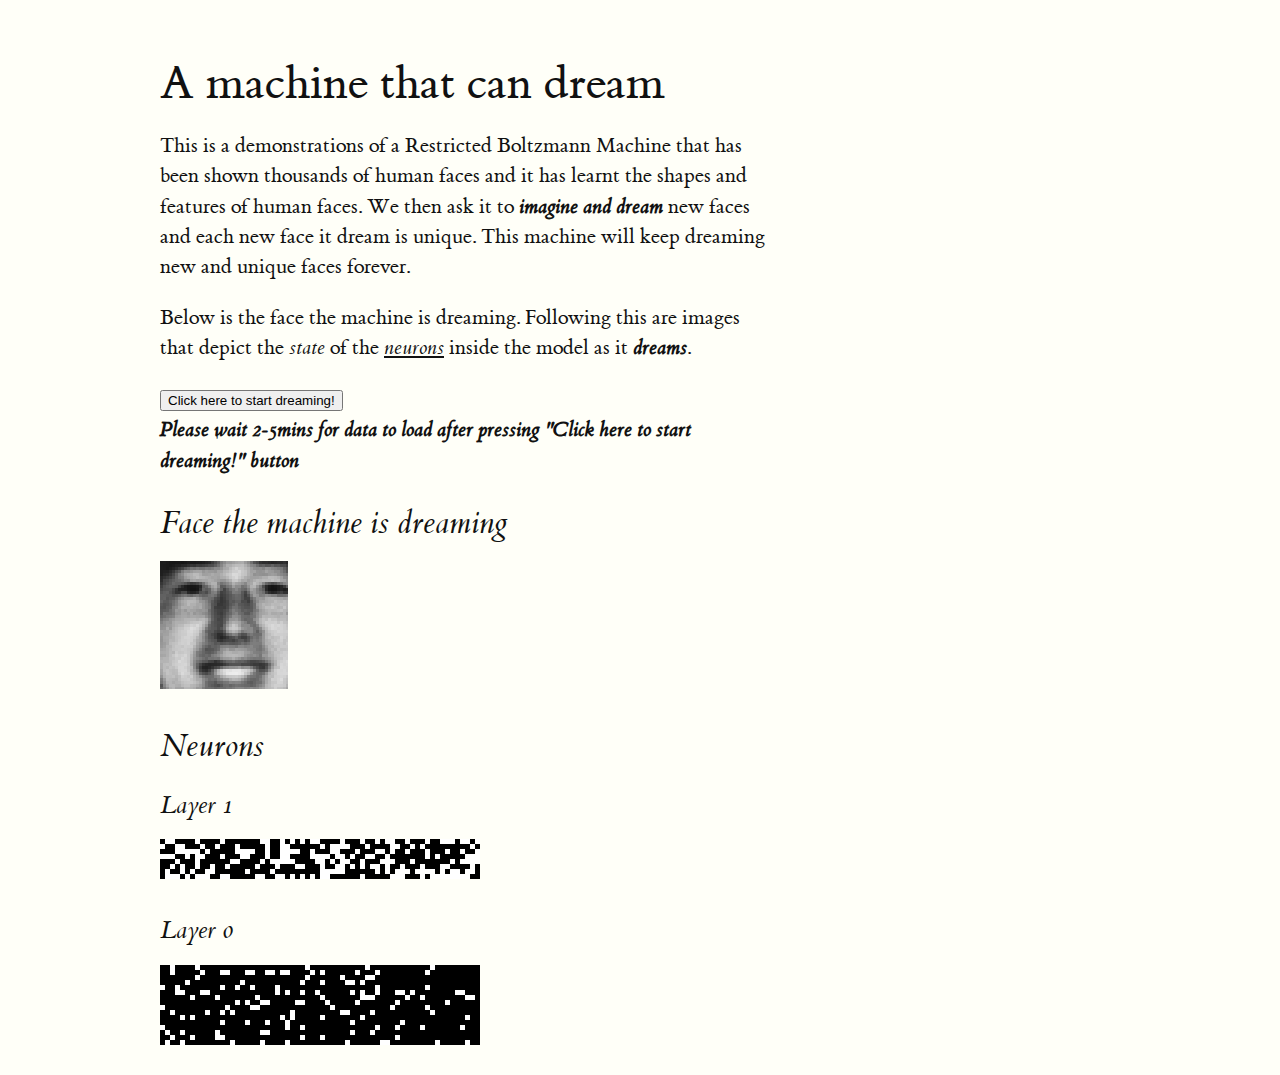
<file: rbm_faces.js/index.html>
<!DOCTYPE html>
<html>
    <head>
        <title>A machine that can dream</title>
        <script type="text/javascript" src="js/jquery-1.7.1-binary-ajax.js"></script>
        <script type="text/javascript" src="js/jquery.binarytransport.js"></script>
        <script type="text/javascript" src="js/jdataview.js"></script>
        <script src="js/jquery.prettyLoader.js" type="text/javascript" charset="utf-8"></script>
        <link rel="stylesheet" href="css/prettyLoader.css" type="text/css" media="screen" charset="utf-8">

        <link rel="stylesheet" href="tufte.css">

        <script type="text/javascript" src="js/rbm.js"></script>
        <script type="text/javascript">
            function rbm_start() {
                if (window.rbm1) {
                    window.rbm1.reset = true;
                    return;
                }

                var speed = 5;
                rbm0 = new RBM(1024, 1024,
                               "params/W0.bin",
                               "params/b0.bin",
                               "params/c0.bin",
                               $("#visibles-canvas"),
                               $("#0-hiddens-canvas"));

                rbm1 = new RBM(1024, 512,
                               "params/W1.bin",
                               "params/b1.bin",
                               "params/c1.bin",
                               $("#0-hiddens-canvas"),
                               $("#1-hiddens-canvas"));

                function gibbs() {
                    var begin = new Date();
                    if (rbm1.ready()) {
                        rbm1.gibbs();
                        rbm0.sample_v(rbm1.v, true);
                    }
                    var end = new Date();
                    setTimeout(gibbs, Math.min(5, 50 - (end - begin)));
                }
                setTimeout(gibbs, speed);

                $('#start-rbm').text("Restart!");
            }
        </script>
    </head>

    <body>
        <h1>A machine that can dream</h1>
        <p>
        This is a demonstrations of a Restricted Boltzmann Machine that has been shown thousands of human faces and it has learnt the shapes and features of human faces. We then ask it to <strong><em>imagine and dream</em></strong> new faces and each new face it dream is unique. This machine will keep dreaming new and unique faces forever.
        </p>
        <p>
        Below is the face the machine is dreaming. Following this are images that depict the <em>state</em> of the <em><u>neurons</u></em> inside the model as it <em><strong>dreams</strong></em>.
        </p>
        <p>
        <button id="start-rbm" type="button" onClick="rbm_start();">Click here to start dreaming!</button><br/>
        <strong><em>Please wait 2-5mins for data to load after pressing "Click here to start dreaming!" button</em></strong>
        </p>
        <h2>Face the machine is dreaming</h2>
        <p>
            <canvas id="visibles-canvas" width="128" height="128" style="background-image:url('http://aaiyer.github.io/rbm_faces.js/images/v.png');"></canvas>
        </p>
        <h2>Neurons</h2>
        <h3>Layer 1</h3>
        <p>
            <canvas id="1-hiddens-canvas" width="320" height="40" style="background-image:url('http://aaiyer.github.io/rbm_faces.js/images/h1.png');"></canvas>
        </p>

        <h3>Layer 0</h3>
        <p>
            <canvas id="0-hiddens-canvas" width="320" height="80" style="background-image:url('http://aaiyer.github.io/rbm_faces.js/images/h0.png');"></canvas>
        </p>

<div id="mybox"></div>
<script>
  (function(i,s,o,g,r,a,m){i['GoogleAnalyticsObject']=r;i[r]=i[r]||function(){
  (i[r].q=i[r].q||[]).push(arguments)},i[r].l=1*new Date();a=s.createElement(o),
  m=s.getElementsByTagName(o)[0];a.async=1;a.src=g;m.parentNode.insertBefore(a,m)
  })(window,document,'script','https://www.google-analytics.com/analytics.js','ga');

  ga('create', 'UA-76872639-1', 'auto');
  ga('send', 'pageview');

</script>
        </body>
</html>
</file>
<file: rbm_faces.js/css/prettyLoader.css>
.prettyLoader{background: url(http://aaiyer.github.io/rbm_faces.js/images/prettyLoader.png) top left no-repeat;height:30px;position:absolute;width:30px;z-index:30000;}.prettyLoader img{display:block;margin:7px 0 0 7px;}.pl_ie6{background-image: url(http://aaiyer.github.io/rbm_faces.js/images/prettyLoader.gif);}
</file>
<file: rbm_faces.js/tufte.css>
/* Import ET Book styles
   adapted from https://github.com/edwardtufte/et-book/blob/gh-pages/et-book.css */

@charset "UTF-8";

@font-face {
  font-family: "et-book";
  src: url("et-book/et-book-roman-line-figures/et-book-roman-line-figures.eot");
  src: url("et-book/et-book-roman-line-figures/et-book-roman-line-figures.eot?#iefix") format("embedded-opentype"), url("et-book/et-book-roman-line-figures/et-book-roman-line-figures.woff") format("woff"), url("et-book/et-book-roman-line-figures/et-book-roman-line-figures.ttf") format("truetype"), url("et-book/et-book-roman-line-figures/et-book-roman-line-figures.svg#etbookromanosf") format("svg");
  font-weight: normal;
  font-style: normal
}

@font-face {
  font-family: "et-book";
  src: url("et-book/et-book-display-italic-old-style-figures/et-book-display-italic-old-style-figures.eot");
  src: url("et-book/et-book-display-italic-old-style-figures/et-book-display-italic-old-style-figures.eot?#iefix") format("embedded-opentype"), url("et-book/et-book-display-italic-old-style-figures/et-book-display-italic-old-style-figures.woff") format("woff"), url("et-book/et-book-display-italic-old-style-figures/et-book-display-italic-old-style-figures.ttf") format("truetype"), url("et-book/et-book-display-italic-old-style-figures/et-book-display-italic-old-style-figures.svg#etbookromanosf") format("svg");
  font-weight: normal;
  font-style: italic
}

@font-face {
  font-family: "et-book";
  src: url("et-book/et-book-bold-line-figures/et-book-bold-line-figures.eot");
  src: url("et-book/et-book-bold-line-figures/et-book-bold-line-figures.eot?#iefix") format("embedded-opentype"), url("et-book/et-book-bold-line-figures/et-book-bold-line-figures.woff") format("woff"), url("et-book/et-book-bold-line-figures/et-book-bold-line-figures.ttf") format("truetype"), url("et-book/et-book-bold-line-figures/et-book-bold-line-figures.svg#etbookromanosf") format("svg");
  font-weight: bold;
  font-style: normal
}

@font-face {
  font-family: "et-book-roman-old-style";
  src: url("et-book/et-book-roman-old-style-figures/et-book-roman-old-style-figures.eot");
  src: url("et-book/et-book-roman-old-style-figures/et-book-roman-old-style-figures.eot?#iefix") format("embedded-opentype"), url("et-book/et-book-roman-old-style-figures/et-book-roman-old-style-figures.woff") format("woff"), url("et-book/et-book-roman-old-style-figures/et-book-roman-old-style-figures.ttf") format("truetype"), url("et-book/et-book-roman-old-style-figures/et-book-roman-old-style-figures.svg#etbookromanosf") format("svg");
  font-weight: normal;
  font-style: normal;
}

/* Tufte CSS styles */
html { font-size: 15px; }

body { width: 87.5%;
       margin-left: auto;
       margin-right: auto;
       padding-left: 12.5%;
       font-family: et-book, Palatino, "Palatino Linotype", "Palatino LT STD", "Book Antiqua", Georgia, serif;
       background-color: #fffff8;
       color: #111;
       max-width: 1400px;
       counter-reset: sidenote-counter; }

h1 { font-weight: 400;
     margin-top: 4rem;
     margin-bottom: 1.5rem;
     font-size: 3.2rem;
     line-height: 1; }

h2 { font-style: italic;
     font-weight: 400;
     margin-top: 2.1rem;
     margin-bottom: 0;
     font-size: 2.2rem;
     line-height: 1; }

h3 { font-style: italic;
     font-weight: 400;
     font-size: 1.7rem;
     margin-top: 2rem;
     margin-bottom: 0;
     line-height: 1; }

p.subtitle { font-style: italic;
             margin-top: 1rem;
             margin-bottom: 1rem;
             font-size: 1.8rem;
             display: block;
             line-height: 1; }

.numeral { font-family: et-book-roman-old-style; }

.danger { color: red; }

article { position: relative;
          padding: 5rem 0rem; }

section { padding-top: 1rem;
          padding-bottom: 1rem; }

p, ol, ul { font-size: 1.4rem; }

p { line-height: 2rem;
    margin-top: 1.4rem;
    margin-bottom: 1.4rem;
    padding-right: 0;
    vertical-align: baseline; }

/* Chapter Epigraphs */
div.epigraph { margin: 5em 0; }

div.epigraph > blockquote { margin-top: 3em;
                            margin-bottom: 3em; }

div.epigraph > blockquote, div.epigraph > blockquote > p { font-style: italic; }

div.epigraph > blockquote > footer { font-style: normal; }

div.epigraph > blockquote > footer > cite { font-style: italic; }

/* end chapter epigraphs styles */

blockquote { font-size: 1.4rem; }

blockquote p { width: 50%; }

blockquote footer { width: 50%;
                    font-size: 1.1rem;
                    text-align: right; }

ol, ul { width: 45%;
         -webkit-padding-start: 5%;
         -webkit-padding-end: 5%; }

li { padding: 0.5rem 0; }

figure { padding: 0;
         border: 0;
         font-size: 100%;
         font: inherit;
         vertical-align: baseline;
         max-width: 55%;
         -webkit-margin-start: 0;
         -webkit-margin-end: 0;
         margin: 0 0 3em 0; }

figcaption { float: right;
             clear: right;
             margin-right: -48%;
             margin-top: 0;
             margin-bottom: 0;
             font-size: 1.1rem;
             line-height: 1.6;
             vertical-align: baseline;
             position: relative;
             max-width: 40%; }

figure.fullwidth figcaption { margin-right: 24%; }

/* Links: replicate underline that clears descenders */
a:link, a:visited { color: inherit; }

a:link { text-decoration: none;
         background: -webkit-linear-gradient(#fffff8, #fffff8), -webkit-linear-gradient(#fffff8, #fffff8), -webkit-linear-gradient(#333, #333);
         background: linear-gradient(#fffff8, #fffff8), linear-gradient(#fffff8, #fffff8), linear-gradient(#333, #333);
         -webkit-background-size: 0.05em 1px, 0.05em 1px, 1px 1px;
         -moz-background-size: 0.05em 1px, 0.05em 1px, 1px 1px;
         background-size: 0.05em 1px, 0.05em 1px, 1px 1px;
         background-repeat: no-repeat, no-repeat, repeat-x;
         text-shadow: 0.03em 0 #fffff8, -0.03em 0 #fffff8, 0 0.03em #fffff8, 0 -0.03em #fffff8, 0.06em 0 #fffff8, -0.06em 0 #fffff8, 0.09em 0 #fffff8, -0.09em 0 #fffff8, 0.12em 0 #fffff8, -0.12em 0 #fffff8, 0.15em 0 #fffff8, -0.15em 0 #fffff8;
         background-position: 0% 93%, 100% 93%, 0% 93%; }

@media screen and (-webkit-min-device-pixel-ratio: 0) { a:link { background-position-y: 87%, 87%, 87%; } }

a:link::selection { text-shadow: 0.03em 0 #b4d5fe, -0.03em 0 #b4d5fe, 0 0.03em #b4d5fe, 0 -0.03em #b4d5fe, 0.06em 0 #b4d5fe, -0.06em 0 #b4d5fe, 0.09em 0 #b4d5fe, -0.09em 0 #b4d5fe, 0.12em 0 #b4d5fe, -0.12em 0 #b4d5fe, 0.15em 0 #b4d5fe, -0.15em 0 #b4d5fe;
                    background: #b4d5fe; }

a:link::-moz-selection { text-shadow: 0.03em 0 #b4d5fe, -0.03em 0 #b4d5fe, 0 0.03em #b4d5fe, 0 -0.03em #b4d5fe, 0.06em 0 #b4d5fe, -0.06em 0 #b4d5fe, 0.09em 0 #b4d5fe, -0.09em 0 #b4d5fe, 0.12em 0 #b4d5fe, -0.12em 0 #b4d5fe, 0.15em 0 #b4d5fe, -0.15em 0 #b4d5fe;
                         background: #b4d5fe; }

/* Sidenotes, margin notes, figures, captions */
img { max-width: 100%; }

.sidenote, .marginnote { float: right;
                         clear: right;
                         margin-right: -60%;
                         width: 50%;
                         margin-top: 0;
                         margin-bottom: 0;
                         font-size: 1.1rem;
                         line-height: 1.3;
                         vertical-align: baseline;
                         position: relative; }

.table-caption { float:right;
                 clear:right;
                 margin-right: -60%;
                 width: 50%;
                 margin-top: 0;
                 margin-bottom: 0;
                 font-size: 1.0rem;
                 line-height: 1.6; }

.sidenote-number { counter-increment: sidenote-counter; }

.sidenote-number:after, .sidenote:before { content: counter(sidenote-counter) " ";
                                           font-family: et-book-roman-old-style;
                                           position: relative;
                                           vertical-align: baseline; }

.sidenote-number:after { content: counter(sidenote-counter);
                         font-size: 1rem;
                         top: -0.5rem;
                         left: 0.1rem; }

.sidenote:before { content: counter(sidenote-counter) " ";
                   top: -0.5rem; }

p, footer, table, div.table-wrapper-small, div.supertable-wrapper > p, div.booktabs-wrapper { width: 55%; }

div.fullwidth, table.fullwidth { width: 100%; }

div.table-wrapper { overflow-x: auto;
                    font-family: "Trebuchet MS", "Gill Sans", "Gill Sans MT", sans-serif; }

@media screen and (max-width: 760px) { p, footer { width: 90%; }
                                       pre.code { width: 87.5%; }
                                       ul { width: 85%; }
                                       figure { max-width: 90%; }
                                       figcaption, figure.fullwidth figcaption { margin-right: 0%;
                                                                                 max-width: none; }
                                       blockquote p, blockquote footer { width: 90%; }}

.sans { font-family: "Gill Sans", "Gill Sans MT", Calibri, sans-serif;
        letter-spacing: .03em; }

.code { font-family: Consolas, "Liberation Mono", Menlo, Courier, monospace;
        font-size: 1.125rem;
        line-height: 1.6; }

h1 .code, h2 .code, h3 .code { font-size: 0.80em; }

.marginnote .code, .sidenote .code { font-size: 1rem; }

pre.code { width: 52.5%;
           padding-left: 2.5%;
           overflow-x: auto; }

.fullwidth { max-width: 90%;
             clear:both; }

span.newthought { font-variant: small-caps;
                  font-size: 1.2em; }

input.margin-toggle { display: none; }

label.sidenote-number { display: inline; }

label.margin-toggle:not(.sidenote-number) { display: none; }

@media (max-width: 760px) { label.margin-toggle:not(.sidenote-number) { display: inline; }
                            .sidenote, .marginnote { display: none; }
                            .margin-toggle:checked + .sidenote,
                            .margin-toggle:checked + .marginnote { display: block;
                                                                   float: left;
                                                                   left: 1rem;
                                                                   clear: both;
                                                                   width: 95%;
                                                                   margin: 1rem 2.5%;
                                                                   vertical-align: baseline;
                                                                   position: relative; }
                            label { cursor: pointer; }
                            pre.code { width: 90%;
                                       padding: 0; }
                            .table-caption { display: block;
                                             float: right;
                                             clear: both;
                                             width: 98%;
                                             margin-top: 1rem;
                                             margin-bottom: 0.5rem;
                                             margin-left: 1%;
                                             margin-right: 1%;
                                             vertical-align: baseline;
                                             position: relative; }
                            div.table-wrapper, table, table.booktabs { width: 85%; }
                            div.table-wrapper { border-right: 1px solid #efefef; }
                            img { width: 100%; } }
</file>
